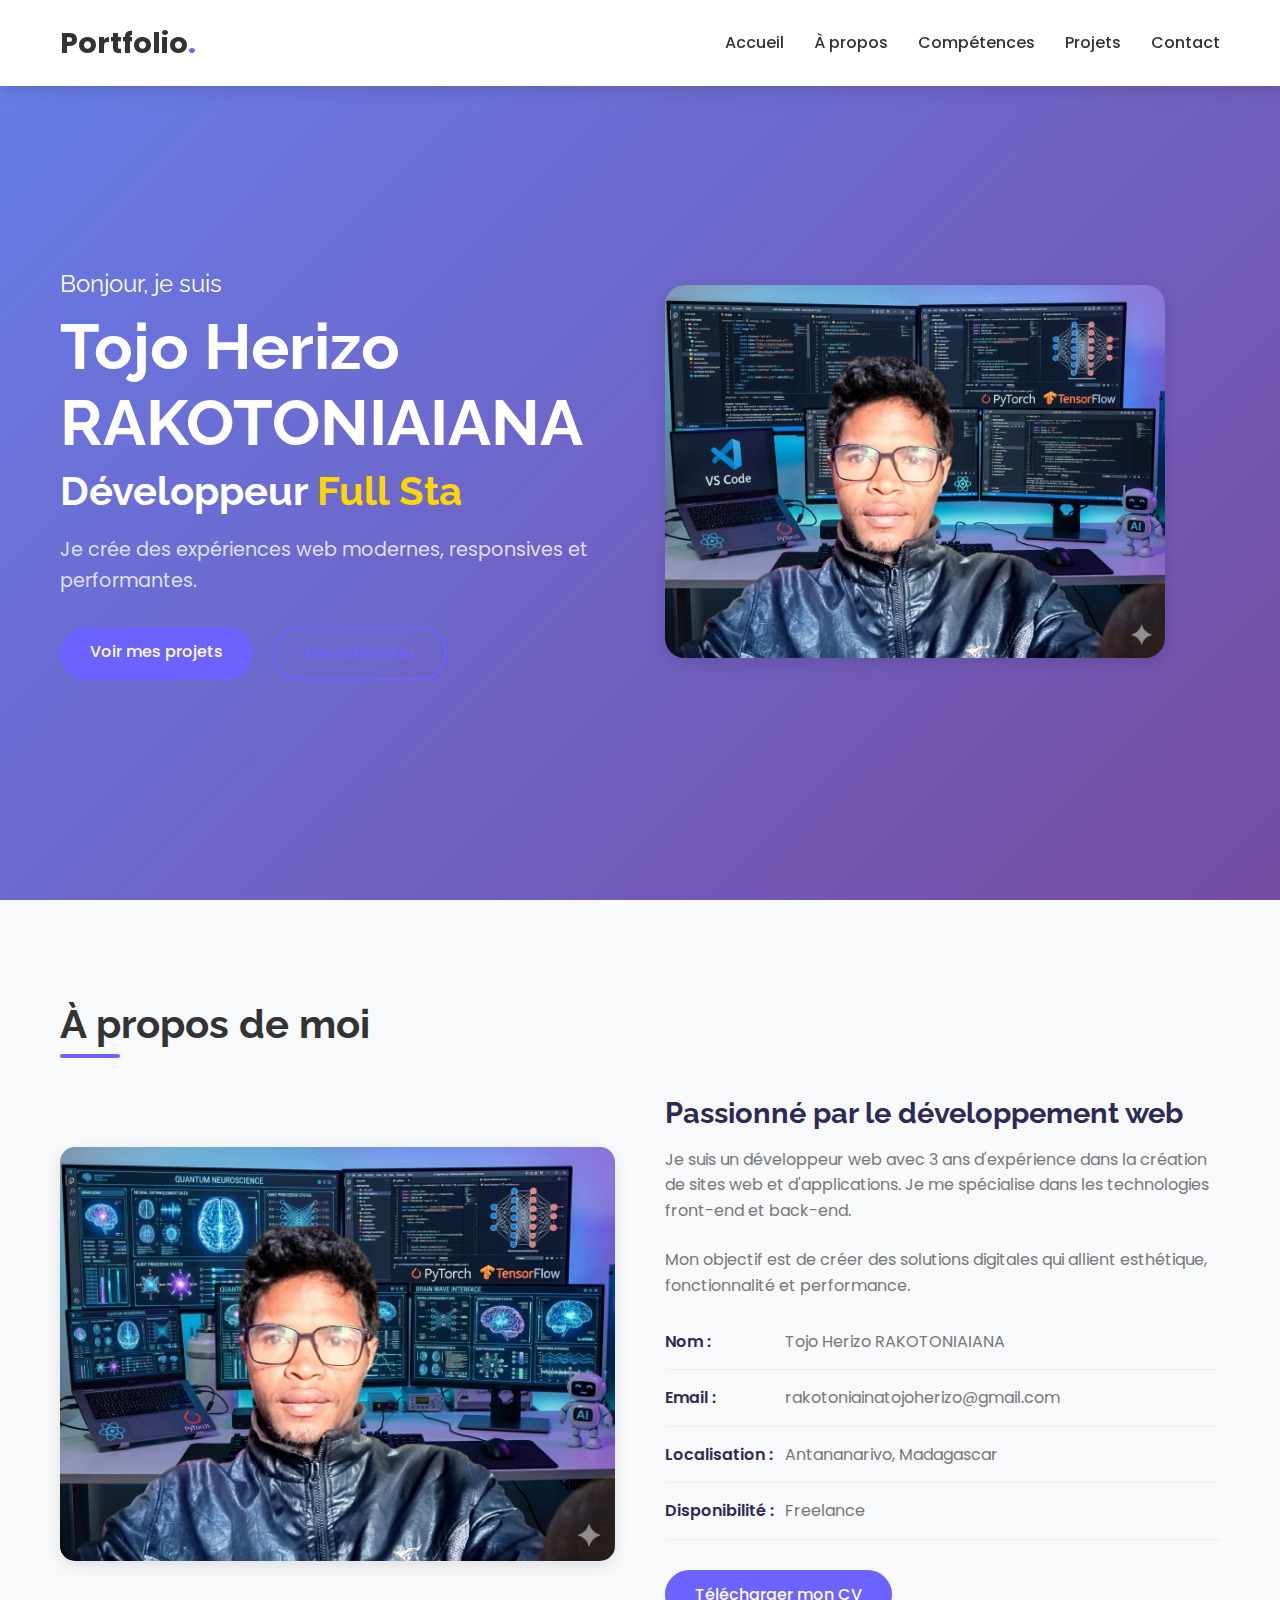
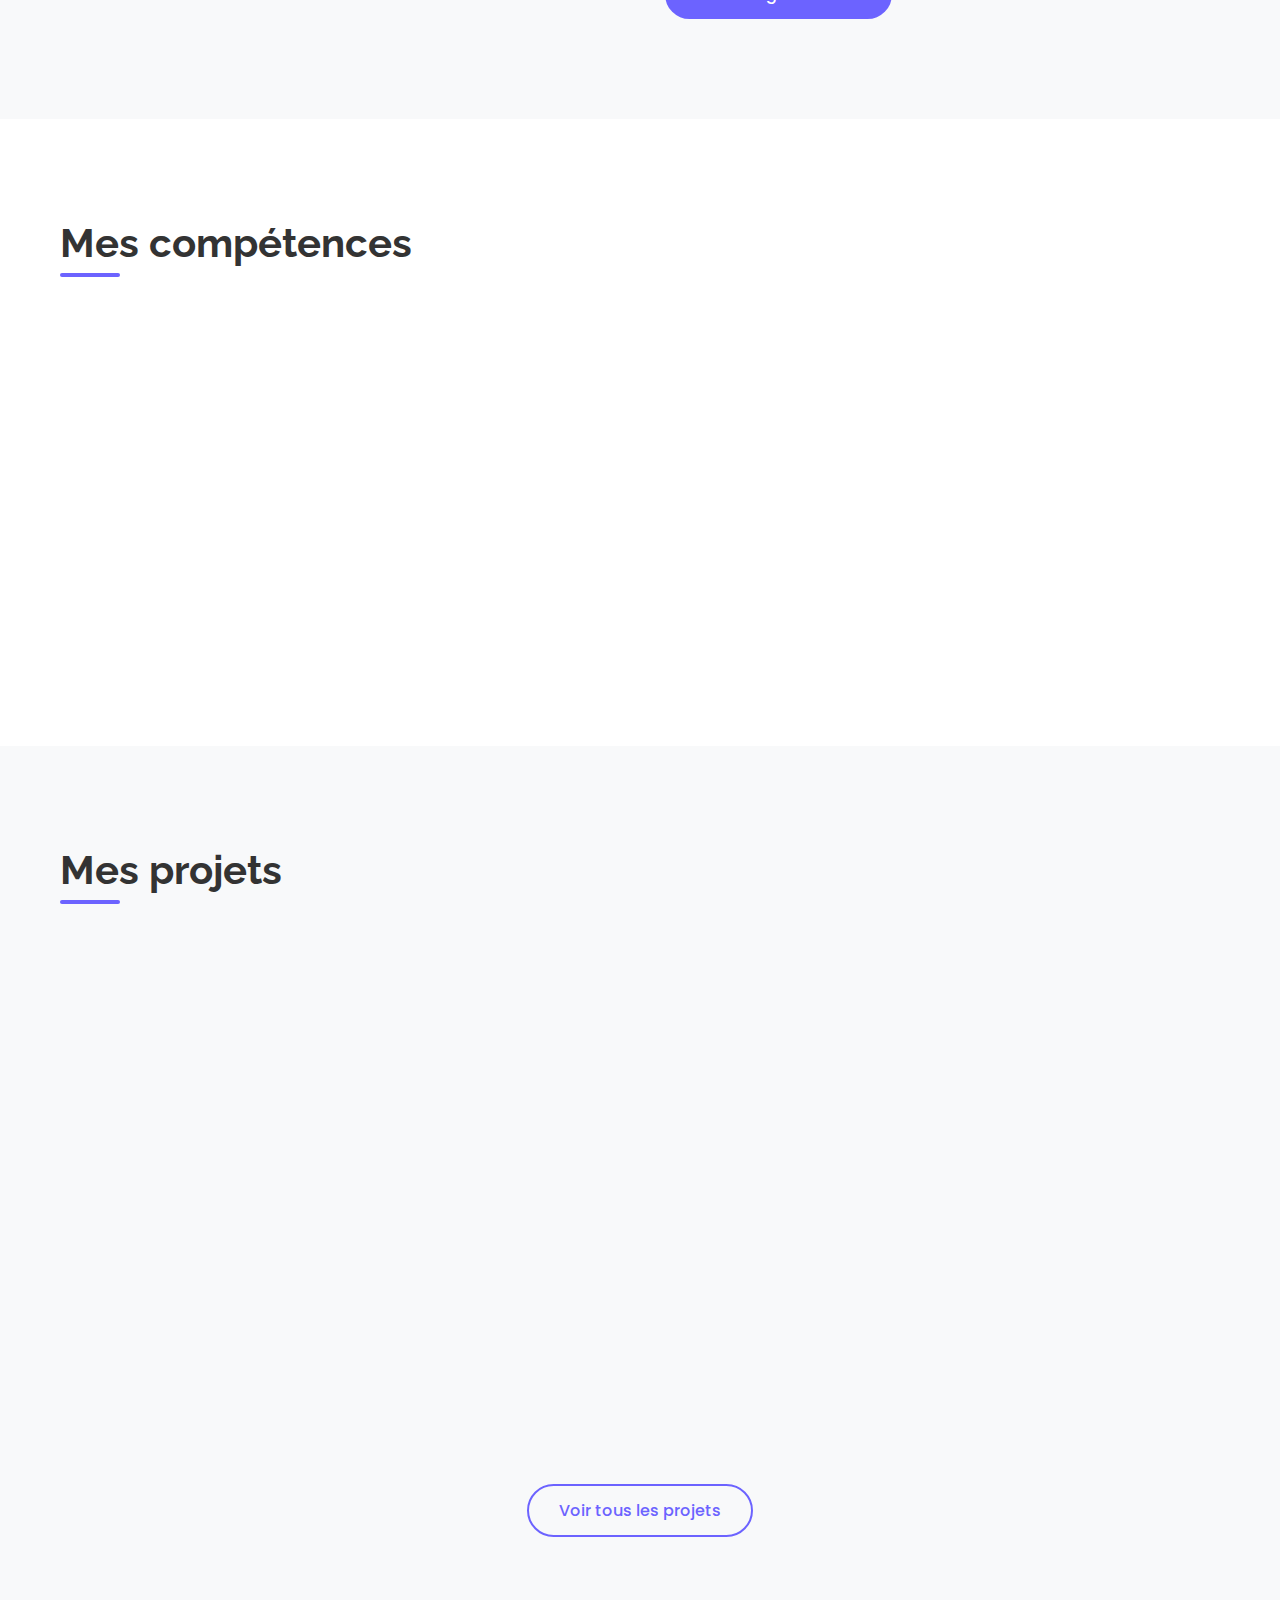
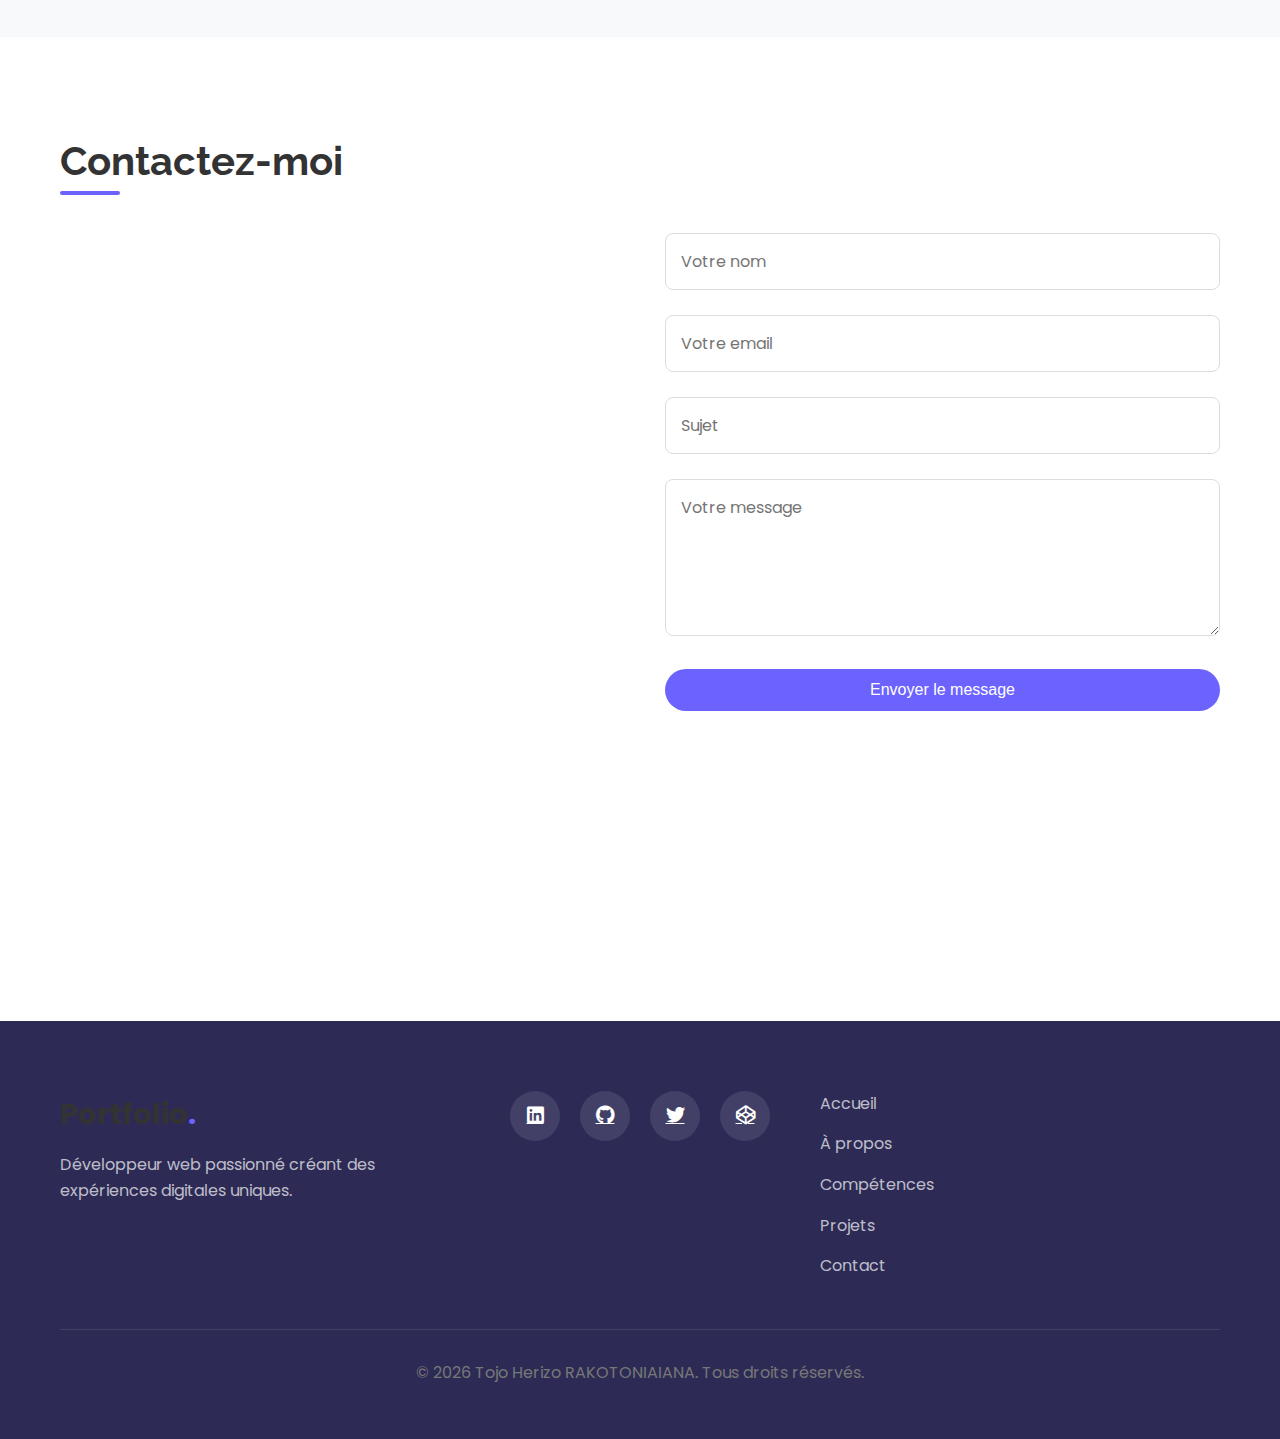
<file: index.html>
<!DOCTYPE html>
<html lang="fr">
<head>
    <meta charset="UTF-8">
    <meta name="viewport" content="width=device-width, initial-scale=1.0">
    <title>Mon Portfolio | Développeur Web</title>
    <link rel="stylesheet" href="style.css">
    <link rel="stylesheet" href="https://cdnjs.cloudflare.com/ajax/libs/font-awesome/6.4.0/css/all.min.css">
    <link href="https://fonts.googleapis.com/css2?family=Poppins:wght@300;400;500;600;700&family=Raleway:wght@400;500;600;700&display=swap" rel="stylesheet">
    <link rel="icon" type="image/x-icon" href="assets/images/favicon.ico">
</head>
<body>
    <!-- Navigation -->
    <nav class="navbar">
        <div class="container">
            <a href="#" class="logo">Portfolio<span>.</span></a>
            <ul class="nav-links">
                <li><a href="#accueil">Accueil</a></li>
                <li><a href="#apropos">À propos</a></li>
                <li><a href="#competences">Compétences</a></li>
                <li><a href="#projets">Projets</a></li>
                <li><a href="#contact">Contact</a></li>
            </ul>
            <div class="menu-toggle">
                <i class="fas fa-bars"></i>
            </div>
        </div>
    </nav>

    <!-- Section Accueil/Hero -->
    <section id="accueil" class="hero">
        <div class="container">
            <div class="hero-content">
                <div class="hero-text">
                    <h3>Bonjour, je suis</h3>
                    <h1>Tojo Herizo RAKOTONIAIANA</h1>
                    <h2>Développeur <span class="typing">Full Stack</span></h2>
                    <p>Je crée des expériences web modernes, responsives et performantes.</p>
                    <div class="hero-buttons">
                        <a href="#projets" class="btn btn-primary">Voir mes projets</a>
                        <a href="#contact" class="btn btn-secondary">Me contacter</a>
                    </div>
                </div>
                <div class="hero-image">
                    <img src="assets/images/prof1.png" alt="Photo de profil">
                </div>
            </div>
        </div>
    </section>

    <!-- Section À propos -->
    <section id="apropos" class="about">
        <div class="container">
            <h2 class="section-title">À propos de moi</h2>
            <div class="about-content">
                <div class="about-image">
                    <img src="assets/images/prof2.png" alt="À propos">
                </div>
                <div class="about-text">
                    <h3>Passionné par le développement web</h3>
                    <p>Je suis un développeur web avec 3 ans d'expérience dans la création de sites web et d'applications. Je me spécialise dans les technologies front-end et back-end.</p>
                    <p>Mon objectif est de créer des solutions digitales qui allient esthétique, fonctionnalité et performance.</p>
                    
                    <div class="about-info">
                        <div class="info-item">
                            <span class="info-label">Nom :</span>
                            <span class="info-value">Tojo Herizo RAKOTONIAIANA</span>
                        </div>
                        <div class="info-item">
                            <span class="info-label">Email :</span>
                            <span class="info-value">rakotoniainatojoherizo@gmail.com</span>
                        </div>
                        <div class="info-item">
                            <span class="info-label">Localisation :</span>
                            <span class="info-value">Antananarivo, Madagascar</span>
                        </div>
                        <div class="info-item">
                            <span class="info-label">Disponibilité :</span>
                            <span class="info-value">Freelance</span>
                        </div>
                    </div>
                    
                    <a href="cv/cv.pdf" class="btn btn-primary" download>Télécharger mon CV</a>
                </div>
            </div>
        </div>
    </section>

    <!-- Section Compétences -->
    <section id="competences" class="skills">
        <div class="container">
            <h2 class="section-title">Mes compétences</h2>
            <div class="skills-grid">
                <div class="skill-category">
                    <h3><i class="fas fa-code"></i> Front-end</h3>
                    <div class="skill-item">
                        <span class="skill-name">HTML/CSS</span>
                        <div class="skill-bar">
                            <div class="skill-level" style="width: 95%"></div>
                        </div>
                        <span class="skill-percent">95%</span>
                    </div>
                    <div class="skill-item">
                        <span class="skill-name">JavaScript</span>
                        <div class="skill-bar">
                            <div class="skill-level" style="width: 85%"></div>
                        </div>
                        <span class="skill-percent">85%</span>
                    </div>
                    <div class="skill-item">
                        <span class="skill-name">React</span>
                        <div class="skill-bar">
                            <div class="skill-level" style="width: 80%"></div>
                        </div>
                        <span class="skill-percent">80%</span>
                    </div>
                </div>
                
                <div class="skill-category">
                    <h3><i class="fas fa-server"></i> Back-end</h3>
                    <div class="skill-item">
                        <span class="skill-name">PHP</span>
                        <div class="skill-bar">
                            <div class="skill-level" style="width: 90%"></div>
                        </div>
                        <span class="skill-percent">90%</span>
                    </div>
                    <div class="skill-item">
                        <span class="skill-name">Node.js</span>
                        <div class="skill-bar">
                            <div class="skill-level" style="width: 75%"></div>
                        </div>
                        <span class="skill-percent">75%</span>
                    </div>
                    <div class="skill-item">
                        <span class="skill-name">Python</span>
                        <div class="skill-bar">
                            <div class="skill-level" style="width: 70%"></div>
                        </div>
                        <span class="skill-percent">70%</span>
                    </div>
                </div>
                
                <div class="skill-category">
                    <h3><i class="fas fa-tools"></i> Outils</h3>
                    <div class="skill-item">
                        <span class="skill-name">Git</span>
                        <div class="skill-bar">
                            <div class="skill-level" style="width: 90%"></div>
                        </div>
                        <span class="skill-percent">90%</span>
                    </div>
                    <div class="skill-item">
                        <span class="skill-name">Figma</span>
                        <div class="skill-bar">
                            <div class="skill-level" style="width: 75%"></div>
                        </div>
                        <span class="skill-percent">75%</span>
                    </div>
                    <div class="skill-item">
                        <span class="skill-name">Docker</span>
                        <div class="skill-bar">
                            <div class="skill-level" style="width: 65%"></div>
                        </div>
                        <span class="skill-percent">65%</span>
                    </div>
                </div>
            </div>
        </div>
    </section>

    <!-- Section Projets -->
    <section id="projets" class="projects">
        <div class="container">
            <h2 class="section-title">Mes projets</h2>
            <div class="projects-grid">
                <div class="project-card">
                    <div class="project-image">
                        <img src="assets/images/projet1.jpeg" alt="Projet 1">
                    </div>
                    <div class="project-info">
                        <h3>Site E-commerce</h3>
                        <p>Plateforme de vente en ligne avec panier, paiement et administration.</p>
                        <div class="project-tech">
                            <span class="tech-tag">HTML/CSS</span>
                            <span class="tech-tag">JavaScript</span>
                            <span class="tech-tag">PHP</span>
                            <span class="tech-tag">MySQL</span>
                        </div>
                        <div class="project-links">
                            <a href="#" class="project-link"><i class="fas fa-external-link-alt"></i> Voir le site</a>
                            <a href="#" class="project-link"><i class="fab fa-github"></i> Code source</a>
                        </div>
                    </div>
                </div>
                
                <div class="project-card">
                    <div class="project-image">
                        <img src="assets/images/projet2.jpeg" alt="Projet 2">
                    </div>
                    <div class="project-info">
                        <h3>Qu-Learning</h3>
                        <p>Application web  d'apprentissage de li'informatique quantique.</p>
                        <div class="project-tech">
                            <span class="tech-tag">React</span>
                            <span class="tech-tag">API REST</span>
                            <span class="tech-tag">CSS Modules</span>
                        </div>
                        <div class="project-links">
                            <a href="#" class="project-link"><i class="fas fa-external-link-alt"></i> Voir le site</a>
                            <a href="#" class="project-link"><i class="fab fa-github"></i> Code source</a>
                        </div>
                    </div>
                </div>
                
                <div class="project-card">
                    <div class="project-image">
                        <img src="assets/images/Projet3.jpeg" alt="Projet 3">
                    </div>
                    <div class="project-info">
                        <h3>Blog Personnel</h3>
                        <p>Système de blog avec CMS personnalisé et commentaires.</p>
                        <div class="project-tech">
                            <span class="tech-tag">Laravel</span>
                            <span class="tech-tag">Vue.js</span>
                            <span class="tech-tag">Tailwind CSS</span>
                        </div>
                        <div class="project-links">
                            <a href="#" class="project-link"><i class="fas fa-external-link-alt"></i> Voir le site</a>
                            <a href="#" class="project-link"><i class="fab fa-github"></i> Code source</a>
                        </div>
                    </div>
                </div>
            </div>
            
            <div class="more-projects">
                <a href="projets/" class="btn btn-secondary">Voir tous les projets</a>
            </div>
        </div>
    </section>

    <!-- Section Contact -->
    <section id="contact" class="contact">
        <div class="container">
            <h2 class="section-title">Contactez-moi</h2>
            <div class="contact-content">
                <div class="contact-info">
                    <div class="info-card">
                        <i class="fas fa-envelope"></i>
                        <h3>Email</h3>
                        <p>rakotoniainatojoherizo@gmail.com</p>
                    </div>
                    <div class="info-card">
                        <i class="fas fa-phone"></i>
                        <h3>Téléphone</h3>
                        <p>+261 34 16 874 94</p>
                    </div>
                    <div class="info-card">
                        <i class="fas fa-map-marker-alt"></i>
                        <h3>Localisation</h3>
                        <p>Antananarivo, Madagascar</p>
                    </div>
                </div>
                
                <form class="contact-form">
                    <div class="form-group">
                        <input type="text" placeholder="Votre nom" required>
                    </div>
                    <div class="form-group">
                        <input type="email" placeholder="Votre email" required>
                    </div>
                    <div class="form-group">
                        <input type="text" placeholder="Sujet" required>
                    </div>
                    <div class="form-group">
                        <textarea placeholder="Votre message" rows="5" required></textarea>
                    </div>
                    <button type="submit" class="btn btn-primary">Envoyer le message</button>
                </form>
            </div>
        </div>
    </section>

    <!-- Footer -->
    <footer class="footer">
        <div class="container">
            <div class="footer-content">
                <div class="footer-logo">
                    <a href="#" class="logo">Portfolio<span>.</span></a>
                    <p>Développeur web passionné créant des expériences digitales uniques.</p>
                </div>
                
                <div class="footer-social">
                    <a href="#"><i class="fab fa-linkedin"></i></a>
                    <a href="#"><i class="fab fa-github"></i></a>
                    <a href="#"><i class="fab fa-twitter"></i></a>
                    <a href="#"><i class="fab fa-codepen"></i></a>
                </div>
                
                <div class="footer-links">
                    <a href="#accueil">Accueil</a>
                    <a href="#apropos">À propos</a>
                    <a href="#competences">Compétences</a>
                    <a href="#projets">Projets</a>
                    <a href="#contact">Contact</a>
                </div>
            </div>
            
            <div class="footer-bottom">
                <p>&copy; 2026 Tojo Herizo RAKOTONIAIANA. Tous droits réservés.</p>
            </div>
        </div>
    </footer>

    <!-- Scripts -->
    <script src="script.js"></script>
</body>
</html>
</file>
<file: style.css>
/* Reset et styles de base */
* {
    margin: 0;
    padding: 0;
    box-sizing: border-box;
}

:root {
    --primary-color: #6C63FF;
    --secondary-color: #4D44DB;
    --dark-color: #2D2B55;
    --light-color: #F8F9FA;
    --text-color: #333;
    --text-light: #777;
    --white: #FFFFFF;
    --shadow: 0 5px 15px rgba(0, 0, 0, 0.1);
    --transition: all 0.3s ease;
}

html {
    scroll-behavior: smooth;
}

body {
    font-family: 'Poppins', sans-serif;
    line-height: 1.6;
    color: var(--text-color);
    background-color: var(--white);
    overflow-x: hidden;
}

.container {
    width: 100%;
    max-width: 1200px;
    margin: 0 auto;
    padding: 0 20px;
}

/* Typographie */
h1, h2, h3, h4 {
    font-family: 'Raleway', sans-serif;
    font-weight: 700;
    line-height: 1.2;
}

h1 {
    font-size: 3.5rem;
    margin-bottom: 1rem;
}

h2 {
    font-size: 2.5rem;
    margin-bottom: 3rem;
    position: relative;
}

h2.section-title::after {
    content: '';
    position: absolute;
    bottom: -10px;
    left: 0;
    width: 60px;
    height: 4px;
    background: var(--primary-color);
    border-radius: 2px;
}

h3 {
    font-size: 1.8rem;
    margin-bottom: 1rem;
}

p {
    margin-bottom: 1.5rem;
    color: var(--text-light);
}

/* Boutons */
.btn {
    display: inline-block;
    padding: 12px 30px;
    border-radius: 30px;
    text-decoration: none;
    font-weight: 500;
    transition: var(--transition);
    border: none;
    cursor: pointer;
    font-size: 1rem;
}

.btn-primary {
    background: var(--primary-color);
    color: var(--white);
}

.btn-primary:hover {
    background: var(--secondary-color);
    transform: translateY(-3px);
    box-shadow: var(--shadow);
}

.btn-secondary {
    background: transparent;
    color: var(--primary-color);
    border: 2px solid var(--primary-color);
}

.btn-secondary:hover {
    background: var(--primary-color);
    color: var(--white);
    transform: translateY(-3px);
}

/* Navigation */
.navbar {
    position: fixed;
    top: 0;
    left: 0;
    width: 100%;
    background: var(--white);
    box-shadow: var(--shadow);
    z-index: 1000;
    padding: 20px 0;
}

.navbar .container {
    display: flex;
    justify-content: space-between;
    align-items: center;
}

.logo {
    font-size: 1.8rem;
    font-weight: 700;
    color: var(--text-color);
    text-decoration: none;
}

.logo span {
    color: var(--primary-color);
}

.nav-links {
    display: flex;
    list-style: none;
}

.nav-links li {
    margin-left: 30px;
}

.nav-links a {
    text-decoration: none;
    color: var(--text-color);
    font-weight: 500;
    transition: var(--transition);
    position: relative;
}

.nav-links a:hover {
    color: var(--primary-color);
}

.nav-links a::after {
    content: '';
    position: absolute;
    bottom: -5px;
    left: 0;
    width: 0;
    height: 2px;
    background: var(--primary-color);
    transition: var(--transition);
}

.nav-links a:hover::after {
    width: 100%;
}

.menu-toggle {
    display: none;
    font-size: 1.5rem;
    cursor: pointer;
}

/* Section Hero */
.hero {
    padding: 150px 0 100px;
    background: linear-gradient(135deg, #667eea 0%, #764ba2 100%);
    color: var(--white);
    min-height: 100vh;
    display: flex;
    align-items: center;
}

.hero-content {
    display: grid;
    grid-template-columns: 1fr 1fr;
    gap: 50px;
    align-items: center;
}

.hero-text h3 {
    font-size: 1.5rem;
    font-weight: 400;
    margin-bottom: 10px;
}

.hero-text h1 {
    font-size: 4rem;
    margin-bottom: 5px;
    color: var(--white);
}

.hero-text h2 {
    font-size: 2.5rem;
    margin-bottom: 20px;
    color: var(--white);
}

.hero-text .typing {
    color: #FFD700;
}

.hero-text p {
    font-size: 1.2rem;
    color: rgba(255, 255, 255, 0.8);
    margin-bottom: 30px;
}

.hero-buttons {
    display: flex;
    gap: 20px;
}

.hero-image img {
    width: 100%;
    max-width: 500px;
    border-radius: 20px;
    box-shadow: var(--shadow);
    animation: float 3s ease-in-out infinite;
}

@keyframes float {
    0%, 100% {
        transform: translateY(0);
    }
    50% {
        transform: translateY(-20px);
    }
}

/* Section À propos */
.about {
    padding: 100px 0;
    background: var(--light-color);
}

.about-content {
    display: grid;
    grid-template-columns: 1fr 1fr;
    gap: 50px;
    align-items: center;
}

.about-image img {
    width: 100%;
    border-radius: 15px;
    box-shadow: var(--shadow);
}

.about-text h3 {
    color: var(--dark-color);
}

.about-info {
    margin: 30px 0;
}

.info-item {
    display: flex;
    margin-bottom: 15px;
    padding-bottom: 15px;
    border-bottom: 1px solid #eee;
}

.info-label {
    font-weight: 600;
    min-width: 120px;
    color: var(--dark-color);
}

.info-value {
    color: var(--text-light);
}

/* Section Compétences */
.skills {
    padding: 100px 0;
}

.skills-grid {
    display: grid;
    grid-template-columns: repeat(auto-fit, minmax(300px, 1fr));
    gap: 40px;
}

.skill-category {
    background: var(--white);
    padding: 30px;
    border-radius: 10px;
    box-shadow: var(--shadow);
}

.skill-category h3 {
    display: flex;
    align-items: center;
    gap: 10px;
    margin-bottom: 25px;
    color: var(--dark-color);
}

.skill-category h3 i {
    color: var(--primary-color);
}

.skill-item {
    margin-bottom: 25px;
}

.skill-name {
    display: block;
    margin-bottom: 8px;
    font-weight: 500;
}

.skill-bar {
    height: 10px;
    background: #e0e0e0;
    border-radius: 5px;
    overflow: hidden;
    margin-bottom: 5px;
}

.skill-level {
    height: 100%;
    background: linear-gradient(90deg, var(--primary-color), var(--secondary-color));
    border-radius: 5px;
    transition: width 1.5s ease-in-out;
}

.skill-percent {
    float: right;
    font-weight: 600;
    color: var(--dark-color);
}

/* Section Projets */
.projects {
    padding: 100px 0;
    background: var(--light-color);
}

.projects-grid {
    display: grid;
    grid-template-columns: repeat(auto-fit, minmax(350px, 1fr));
    gap: 30px;
    margin-bottom: 50px;
}

.project-card {
    background: var(--white);
    border-radius: 15px;
    overflow: hidden;
    box-shadow: var(--shadow);
    transition: var(--transition);
}

.project-card:hover {
    transform: translateY(-10px);
    box-shadow: 0 15px 30px rgba(0, 0, 0, 0.2);
}

.project-image {
    height: 200px;
    overflow: hidden;
}

.project-image img {
    width: 100%;
    height: 100%;
    object-fit: cover;
    transition: var(--transition);
}

.project-card:hover .project-image img {
    transform: scale(1.1);
}

.project-info {
    padding: 25px;
}

.project-info h3 {
    color: var(--dark-color);
    margin-bottom: 10px;
}

.project-tech {
    display: flex;
    flex-wrap: wrap;
    gap: 10px;
    margin: 20px 0;
}

.tech-tag {
    background: var(--light-color);
    color: var(--primary-color);
    padding: 5px 15px;
    border-radius: 20px;
    font-size: 0.9rem;
    font-weight: 500;
}

.project-links {
    display: flex;
    justify-content: space-between;
    margin-top: 20px;
}

.project-link {
    text-decoration: none;
    color: var(--primary-color);
    font-weight: 500;
    display: flex;
    align-items: center;
    gap: 5px;
    transition: var(--transition);
}

.project-link:hover {
    color: var(--secondary-color);
}

.more-projects {
    text-align: center;
}

/* Section Contact */
.contact {
    padding: 100px 0;
}

.contact-content {
    display: grid;
    grid-template-columns: 1fr 1fr;
    gap: 50px;
}

.contact-info {
    display: grid;
    gap: 30px;
}

.info-card {
    background: var(--light-color);
    padding: 30px;
    border-radius: 10px;
    text-align: center;
    transition: var(--transition);
}

.info-card:hover {
    transform: translateY(-5px);
    box-shadow: var(--shadow);
}

.info-card i {
    font-size: 2.5rem;
    color: var(--primary-color);
    margin-bottom: 15px;
}

.info-card h3 {
    margin-bottom: 10px;
    color: var(--dark-color);
}

.contact-form .form-group {
    margin-bottom: 25px;
}

.contact-form input,
.contact-form textarea {
    width: 100%;
    padding: 15px;
    border: 1px solid #ddd;
    border-radius: 8px;
    font-family: 'Poppins', sans-serif;
    font-size: 1rem;
    transition: var(--transition);
}

.contact-form input:focus,
.contact-form textarea:focus {
    outline: none;
    border-color: var(--primary-color);
    box-shadow: 0 0 0 3px rgba(108, 99, 255, 0.1);
}

.contact-form button {
    width: 100%;
}

/* Footer */
.footer {
    background: var(--dark-color);
    color: var(--white);
    padding: 70px 0 30px;
}

.footer-content {
    display: grid;
    grid-template-columns: 2fr 1fr 2fr;
    gap: 50px;
    margin-bottom: 50px;
}

.footer-logo p {
    color: rgba(255, 255, 255, 0.7);
    margin-top: 15px;
}

.footer-social {
    display: flex;
    gap: 20px;
    justify-content: center;
    align-items: flex-start;
}

.footer-social a {
    display: inline-flex;
    align-items: center;
    justify-content: center;
    width: 50px;
    height: 50px;
    background: rgba(255, 255, 255, 0.1);
    border-radius: 50%;
    color: var(--white);
    font-size: 1.2rem;
    transition: var(--transition);
}

.footer-social a:hover {
    background: var(--primary-color);
    transform: translateY(-5px);
}

.footer-links {
    display: flex;
    flex-direction: column;
    gap: 15px;
}

.footer-links a {
    color: rgba(255, 255, 255, 0.7);
    text-decoration: none;
    transition: var(--transition);
}

.footer-links a:hover {
    color: var(--primary-color);
    padding-left: 5px;
}

.footer-bottom {
    text-align: center;
    padding-top: 30px;
    border-top: 1px solid rgba(255, 255, 255, 0.1);
    color: rgba(255, 255, 255, 0.5);
}

/* Responsive Design */
@media (max-width: 992px) {
    h1 {
        font-size: 2.8rem;
    }
    
    h2 {
        font-size: 2.2rem;
    }
    
    .hero-content,
    .about-content,
    .contact-content {
        grid-template-columns: 1fr;
        text-align: center;
    }
    
    .hero-buttons {
        justify-content: center;
    }
    
    .footer-content {
        grid-template-columns: 1fr;
        text-align: center;
    }
}

@media (max-width: 768px) {
    .menu-toggle {
        display: block;
    }
    
    .nav-links {
        position: fixed;
        top: 70px;
        left: -100%;
        width: 100%;
        flex-direction: column;
        background: var(--white);
        box-shadow: var(--shadow);
        transition: var(--transition);
        padding: 20px;
    }
    
    .nav-links.active {
        left: 0;
    }
    
    .nav-links li {
        margin: 15px 0;
    }
    
    .hero-text h1 {
        font-size: 2.5rem;
    }
    
    .hero-text h2 {
        font-size: 2rem;
    }
    
    .projects-grid {
        grid-template-columns: 1fr;
    }
    
    .project-links {
        flex-direction: column;
        gap: 15px;
    }
}

@media (max-width: 576px) {
    .container {
        padding: 0 15px;
    }
    
    h1 {
        font-size: 2.2rem;
    }
    
    h2 {
        font-size: 1.8rem;
    }
    
    .hero-buttons {
        flex-direction: column;
        align-items: center;
    }
    
    .btn {
        width: 100%;
        text-align: center;
    }
}
</file>
